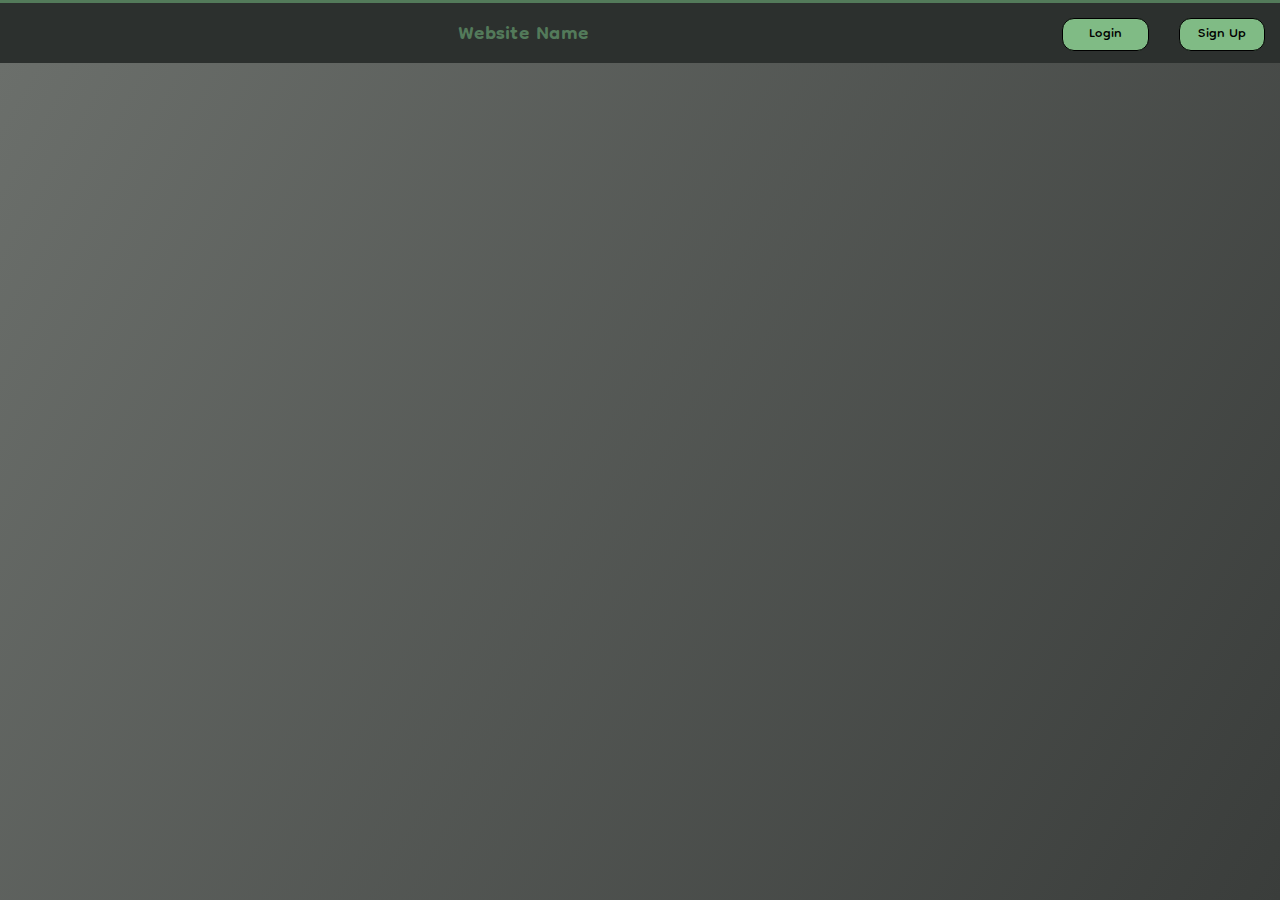
<file: index.html>
<!DOCTYPE html>
<html lang="en">
<head>
    <meta charset="UTF-8">
    <meta http-equiv="X-UA-Compatible" content="IE=edge">
    <meta name="viewport" content="width=device-width, initial-scale=1.0">
    <title>Welcome Page</title>
    <link rel="preconnect" href="https://fonts.googleapis.com">
    <link rel="preconnect" href="https://fonts.gstatic.com" crossorigin>
    <link href="https://fonts.googleapis.com/css2?family=Dongle:wght@300&display=swap" rel="stylesheet">
    <link href="style.css" rel="stylesheet">
</head>
<body>
    <div class="menu_Container">
        <div id="side_Menu" onmouseleave="closeMenu()">
            <div class="menu_Item">Word</div>
            <div class="menu_Item">Words</div>
            <div class="menu_Item">Word</div>
            <div class="menu_Item">Words</div>
        </div>
        <div id="top_Menu">
            <div id="menu_Button">
                <img src="./assets/588a64e7d06f6719692a2d11.png" width="60px" height="60px">
            </div>
            <div id="Website_Name">
                <div id="website_Title"><h1>Website Name</h1></div>
            </div>
            <div id="loginContainer">
                <a href="SignIn.html">
                    <div id="login_Btn">Login</div>
                </a>
            </div>
            <div id="signUpContainer">
                <a href="SignUp.html">
                    <div id="signup_Btn">Sign Up</div>
                </a>
            </div>
        </div>

    </div>

    <script src="script.js"></script>
</body>
</html>
</file>
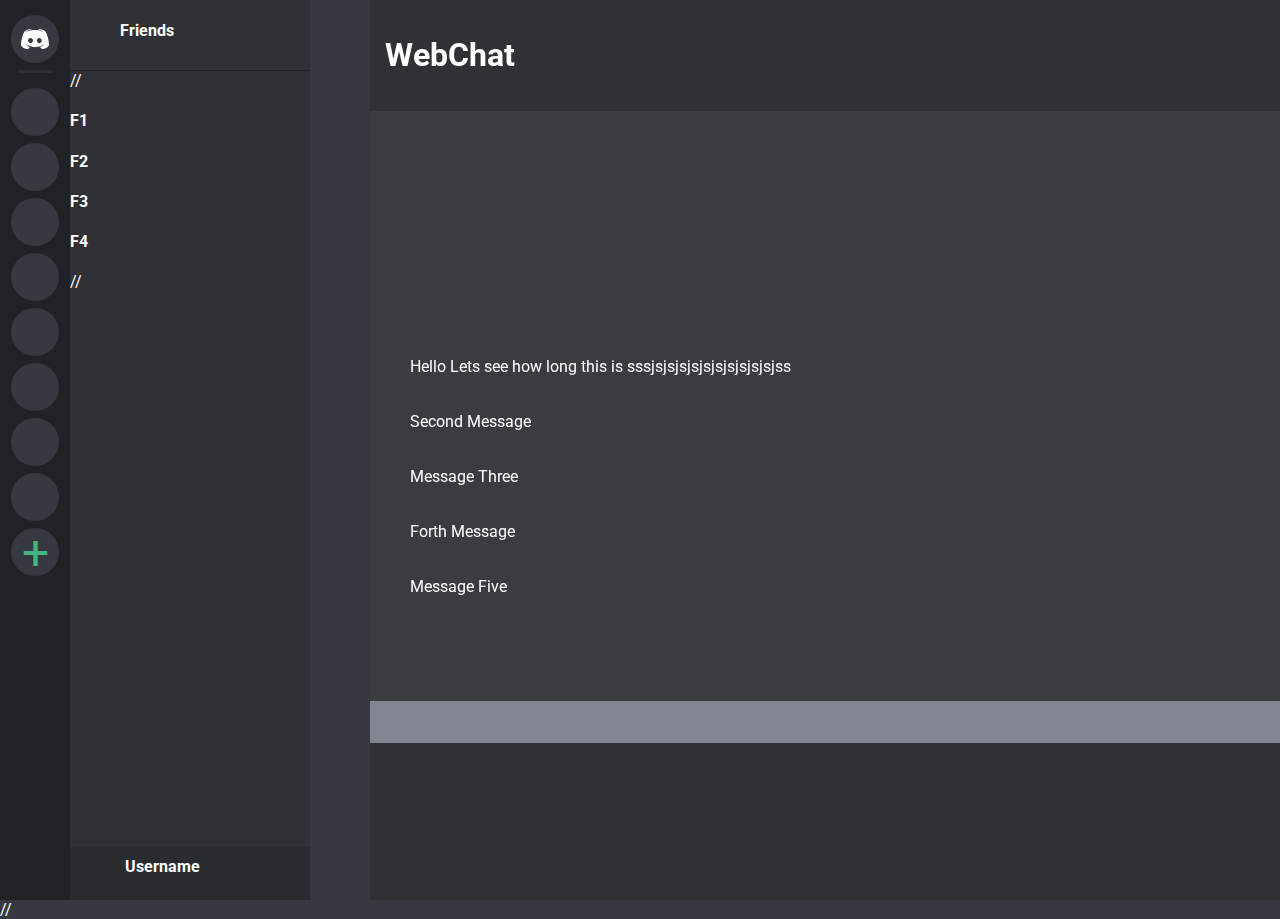
<file: chat.html>
<!DOCTYPE html>
<html lang="en">
<head>
    <meta charset="UTF-8">
    <meta http-equiv="X-UA-Compatible" content="IE=edge">
    <meta name="viewport" content="width=device-width, initial-scale=1.0">
    <title>Document</title>
    <link rel="stylesheet" href="chat.css">
</head>
<body>
    <div class="rootDiv">
        //
        <div class="side-bar">
            <div class="nav">
                <div class="guildSettings">
                    <div class="navguild">
                        <div class="guild-opener">
                            <div class="navGuildItems">
                                <h4 class="guildSelectorName">Friends</h4>
                            </div>
                        </div>
                    </div>
                </div>
            </div>
            //
            <div class="friends-list">
                <h4>F1</h4>
                <h4>F2</h4>
                <h4>F3</h4>
                <h4>F4</h4>

            </div>
            //
            <div class="userBox">
                <div class="userinfo">
                    <h4 class="username">Username</h4>
                </div>
                <div class="usermenuicons">
                    <!-- <div class="mic" id="micToggle"></div>
                    <div class="headphone" id="headphoneToggle"></div>
                    <div class="settings" id="settingsToggle"></div> -->
                </div>
            </div>
        </div>
        //
        <div class="servers">
            <div class="homebutton">
                <svg class="homeIcon" aria-hidden="false" width="28" height="20" viewBox="0 0 28 20">
                    <path fill="#FFFFFF"
                        d="M20.6644 20C20.6644 20 19.8014 18.9762 19.0822 18.0714C22.2226 17.1905 23.4212 15.2381 23.4212 15.2381C22.4384 15.881 21.5034 16.3334 20.6644 16.6429C19.4658 17.1429 18.3151 17.4762 17.1884 17.6667C14.887 18.0953 12.7774 17.9762 10.9795 17.6429C9.61301 17.381 8.43836 17 7.45548 16.6191C6.90411 16.4048 6.30479 16.1429 5.70548 15.8096C5.63356 15.7619 5.56164 15.7381 5.48973 15.6905C5.44178 15.6667 5.41781 15.6429 5.39384 15.6191C4.96233 15.381 4.7226 15.2143 4.7226 15.2143C4.7226 15.2143 5.87329 17.1191 8.91781 18.0238C8.19863 18.9286 7.31164 20 7.31164 20C2.0137 19.8333 0 16.381 0 16.381C0 8.7144 3.45205 2.50017 3.45205 2.50017C6.90411 -0.07123 10.1884 0.000197861 10.1884 0.000197861L10.4281 0.285909C6.11301 1.52399 4.12329 3.40493 4.12329 3.40493C4.12329 3.40493 4.65068 3.11921 5.53767 2.71446C8.10274 1.59542 10.1404 1.2859 10.9795 1.21447C11.1233 1.19066 11.2432 1.16685 11.387 1.16685C12.8493 0.976379 14.5034 0.92876 16.2295 1.11923C18.5068 1.38114 20.9521 2.0478 23.4452 3.40493C23.4452 3.40493 21.5514 1.61923 17.476 0.381146L17.8116 0.000197861C17.8116 0.000197861 21.0959 -0.07123 24.5479 2.50017C24.5479 2.50017 28 8.7144 28 16.381C28 16.381 25.9623 19.8333 20.6644 20ZM9.51712 8.88106C8.15068 8.88106 7.07192 10.0715 7.07192 11.5239C7.07192 12.9763 8.17466 14.1667 9.51712 14.1667C10.8836 14.1667 11.9623 12.9763 11.9623 11.5239C11.9863 10.0715 10.8836 8.88106 9.51712 8.88106ZM18.2671 8.88106C16.9007 8.88106 15.8219 10.0715 15.8219 11.5239C15.8219 12.9763 16.9247 14.1667 18.2671 14.1667C19.6336 14.1667 20.7123 12.9763 20.7123 11.5239C20.7123 10.0715 19.6336 8.88106 18.2671 8.88106Z">
                    </path>
                </svg>
            </div>
            <hr class="server-divider" />
            <div class="server active">
                <p class="servericon"></p>
                <div class="popper-boi">
                    <h4 class="popper-text">Number 1</h4>
                </div>
            </div>
            <div class="server">
                <p class="servericon"></p>
                <div class="popper-boi">
                    <h4 class="popper-text">Number 2</h4>
                </div>
            </div>
            <div class="server">
                <p class="servericon unread"></p>
                <div class="popper-boi">
                    <h4 class="popper-text">Number 3</h4>
                </div>
            </div>
            <div class="server">
                <img class="servericon">
                <div class="popper-boi">
                    <h4 class="popper-text">Number 4</h4>
                </div>
            </div>
            <div class="server">
                <img class="servericon unread">
                <div class="popper-boi">
                    <h4 class="popper-text">Number 5</h4>
                </div>
            </div>
            <div class="server">
                <img class="servericon" >
                <div class="popper-boi">
                    <h4 class="popper-text">Number 5</h4>
                </div>
            </div>
            <div class="server">
                <img class="servericon">
                <div class="popper-boi">
                    <h4 class="popper-text">Number 6</h4>
                </div>
            </div>
            <div class="server">
                <img class="servericon" >
                <div class="popper-boi">
                    <h4 class="popper-text">Number 7</h4>
                </div>
            </div>
            <div class="server invite">
                <p class="inviteButton">+</p>
            </div>
        </div>
        //
        <div class="container">
            <div class="header">
                <h1>WebChat</h1>
            </div>
            <div class="body">
                <p class="message">Hello Lets see how long this is sssjsjsjsjsjsjsjsjsjsjsjss</p>
                <p class="message user_message">Second Message</p>
                <p class="message">Message Three</p>
                <p class="message user_message">Forth Message</p>
                <p class="message">Message Five</p>
            </div>
            <div class="footer">
            <form>
                  <input type="text" name="">
                  <button><span>&#10148;</span></button>
            </form>
            </div>
        </div>

        
    </div>


    
</body>
</html>
</file>
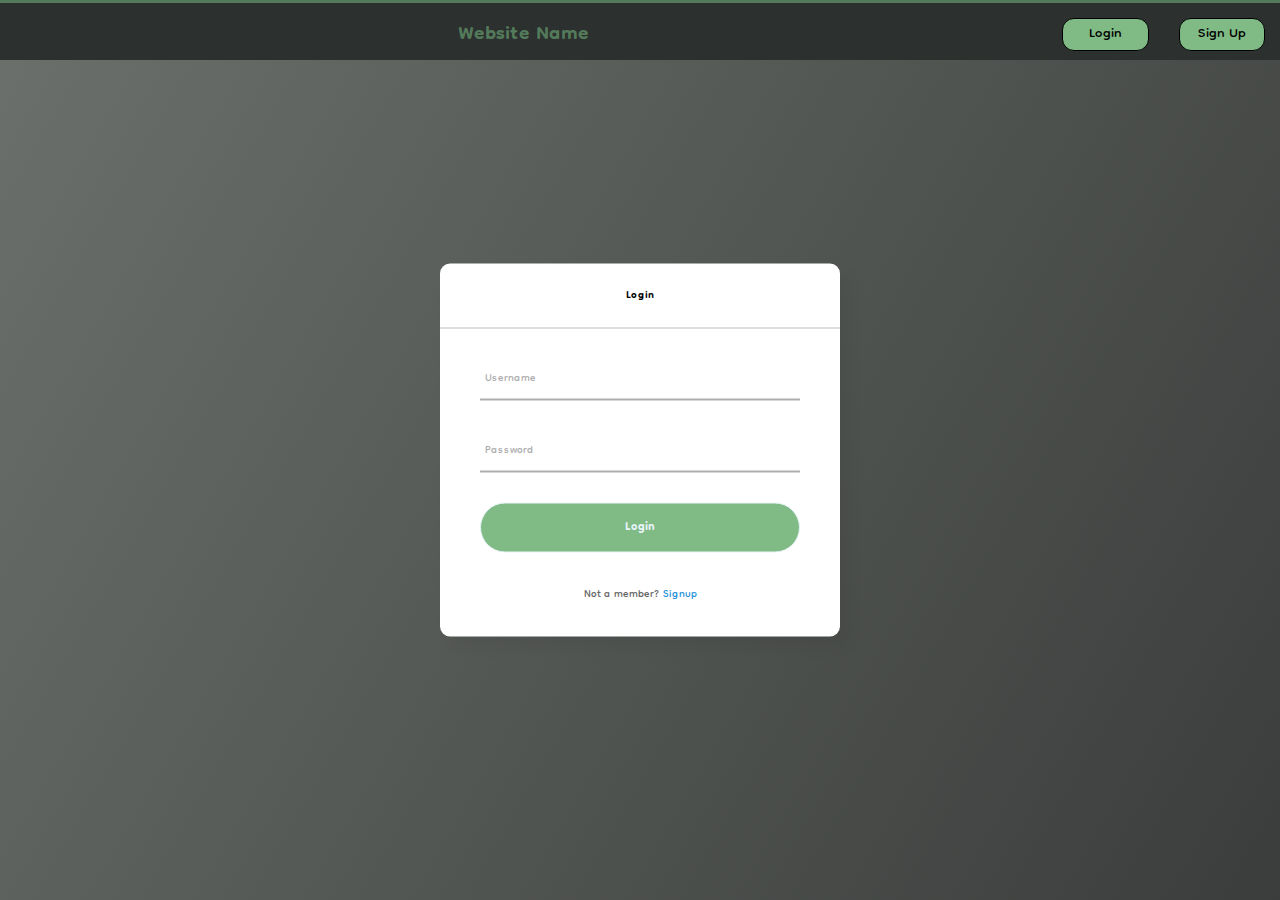
<file: SignIn.html>
<!DOCTYPE html>
<html lang="en">
<head>
    <meta charset="UTF-8">
    <meta http-equiv="X-UA-Compatible" content="IE=edge">
    <meta name="viewport" content="width=device-width, initial-scale=1.0">
    <title>Login</title>
    <title>Document</title>
    <link rel="preconnect" href="https://fonts.googleapis.com">
    <link rel="preconnect" href="https://fonts.gstatic.com" crossorigin>
    <link href="https://fonts.googleapis.com/css2?family=Dongle:wght@300&display=swap" rel="stylesheet">
    <link rel="stylesheet" href="SignIn.css">
    <link rel="stylesheet" href="style.css">
</head>
<body>
  <div class="menu_Container">
      <div id="top_Menu">
        <div id="Website_Name">
          <div>
            <div id="website_Title"><h1> <a href="index.html">Website Name</a></h1></div>
          </div>
        </div>
        <div id="loginContainer">
          <a href="SignIn.html">
            <div id="login_Btn">Login</div>
          </a>
        </div>
        <div id="signUpContainer">
          <a href="SignUp.html">
            <div id="signup_Btn">Sign Up</div>
          </a>
        </div>
      </div>
  </div>


    <div class="center">
        <h1>Login</h1>
        <form method="post">
          <div class="txt_field">
            <input type="text" required>
            <span></span>
            <label>Username</label>
          </div>
          <div class="txt_field">
            <input type="password" required>
            <span></span>
            <label>Password</label>
          </div>
          <input type="submit" value="Login">
          <div class="signup_link">
            Not a member? <a href="SignUp.html">Signup</a>
          </div>
        </form>
      </div>   
</body>
</html>
</file>
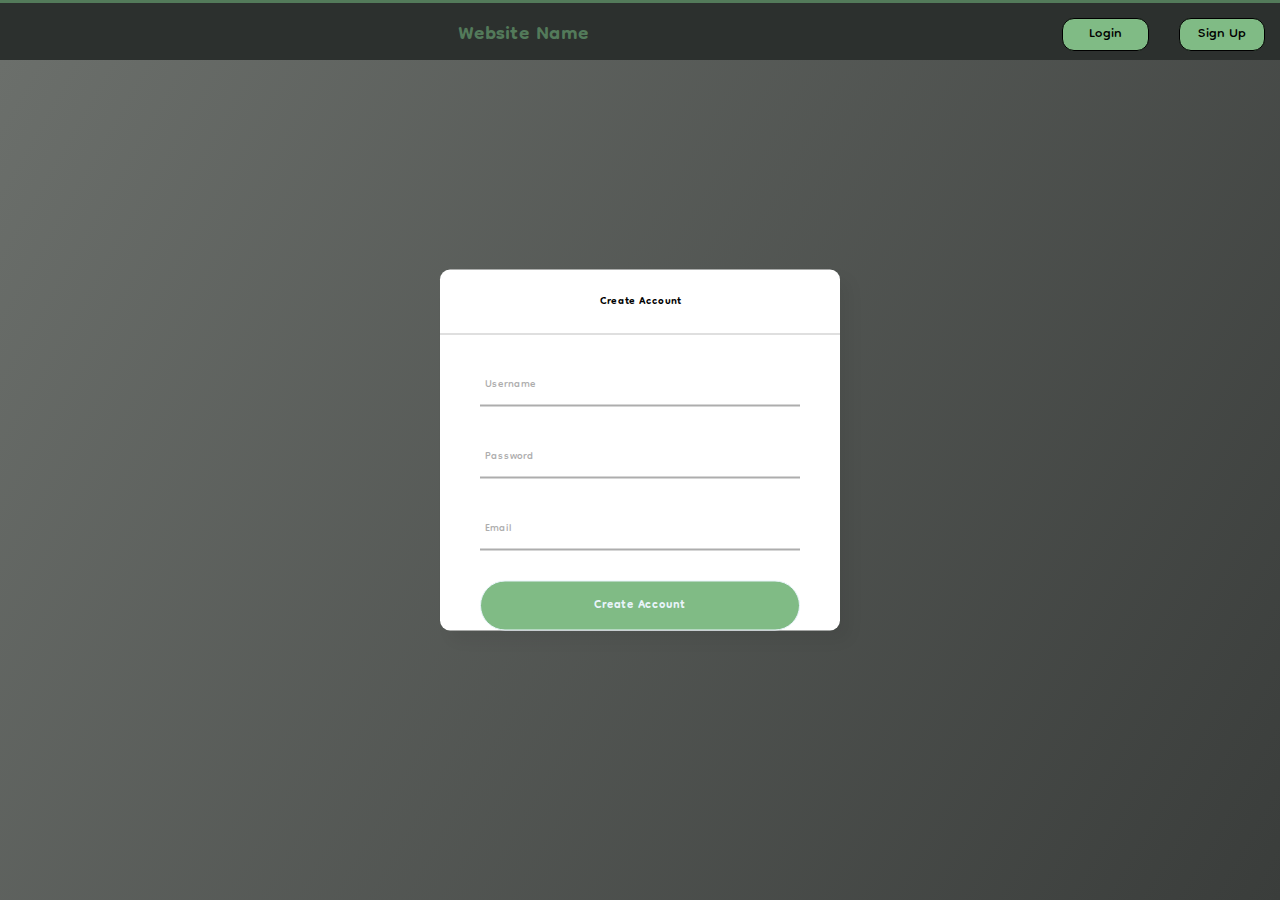
<file: SignUp.html>
<!DOCTYPE html>
<html lang="en">
<head>
    <meta charset="UTF-8">
    <meta http-equiv="X-UA-Compatible" content="IE=edge">
    <meta name="viewport" content="width=device-width, initial-scale=1.0">
    <title>Sign Up</title>
    <link rel="preconnect" href="https://fonts.googleapis.com">
    <link rel="preconnect" href="https://fonts.gstatic.com" crossorigin>
    <link href="https://fonts.googleapis.com/css2?family=Dongle:wght@300&display=swap" rel="stylesheet">
    <title>Document</title>
    <link rel="stylesheet" href="SignUp.css">
    <link rel="stylesheet" href="style.css">
</head>
<body>
  <div class="menu_Container">
    <div id="top_Menu">
      <div id="Website_Name">
        <div>
          <div id="website_Title"><h1> <a href="index.html">Website Name</a></h1></div>
        </div>
      </div>
      <div id="loginContainer">
        <a href="SignIn.html">
          <div id="login_Btn">Login</div>
        </a>
      </div>
      <div id="signUpContainer">
        <a href="SignUp.html">
        <div id="signup_Btn">Sign Up</div>
        </a>
      </div>
    </div>
</div>


    <div class="center">
        <h1>Create Account</h1>
        <form method="post">
          <div class="txt_field">
            <input type="text" required>
            <span></span>
            <label>Username</label>
          </div>
          <div class="txt_field">
            <input type="password" required>
            <span></span>
            <label>Password</label>
          </div>
          <div class="txt_field">
            <input type="password" required>
            <span></span>
            <label>Email</label>
          </div>
          <input type="submit" value="Create Account">
        </form>
      </div> 
</body>
</html>
</file>
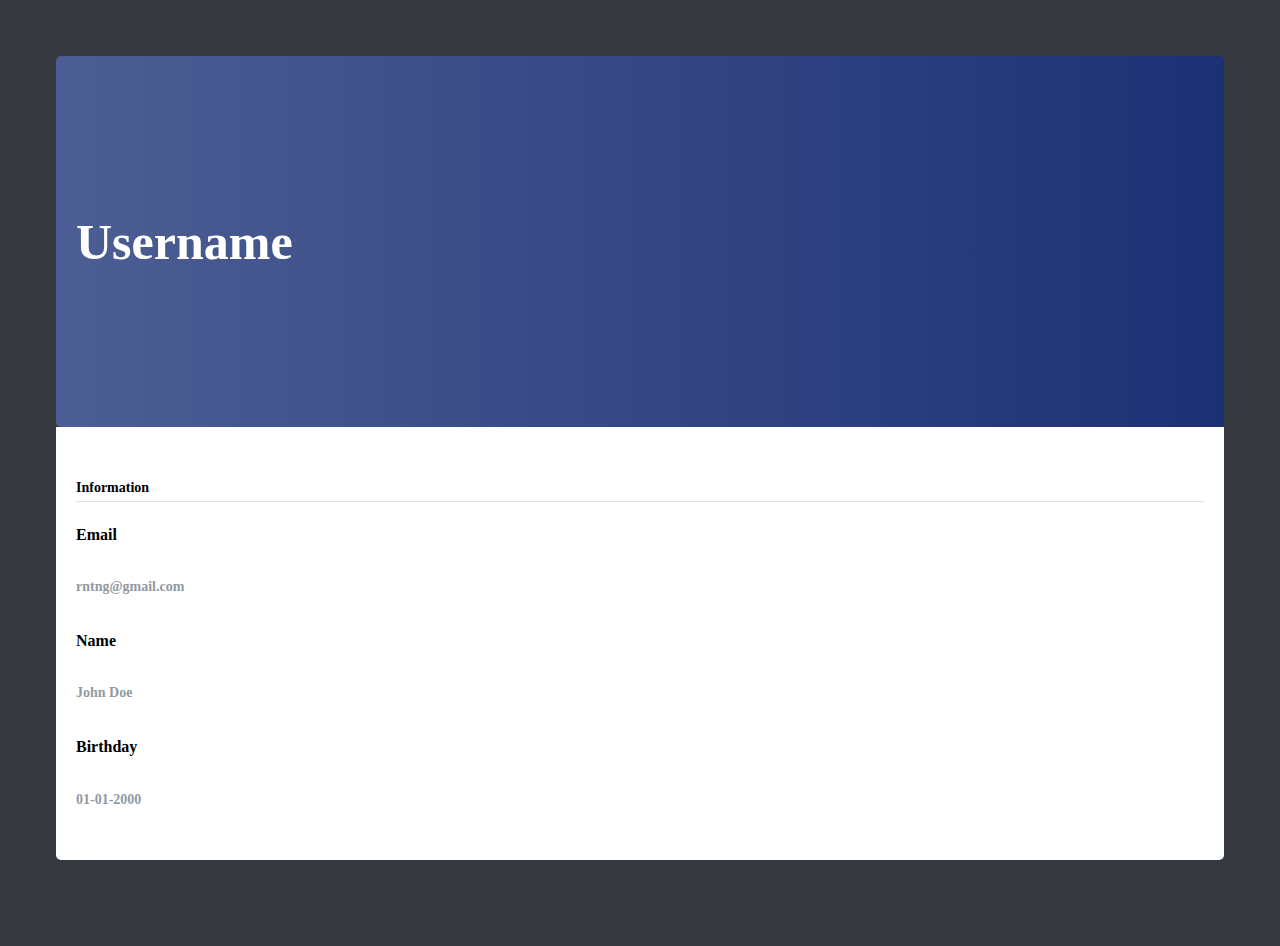
<file: userinfo2.html>
<!DOCTYPE html>
<html lang="en">
<head>
    <meta charset="UTF-8">
    <meta http-equiv="X-UA-Compatible" content="IE=edge">
    <meta name="viewport" content="width=device-width, initial-scale=1.0">
    <link rel="stylesheet" href="userinfo2.css">
    <title>Document</title>
</head>
<body>
    <div class="page-content page-container" id="page-content">
        <div class="padding">
            <div class="row container d-flex justify-content-center">
                <div class="col-xl-6 col-md-12">
                    <div class="card user-card-full">
                        <div class="row m-l-0 m-r-0">
                            <div class="col-sm-4 bg-c-lite-green user-profile">
                                <div class="card-block text-center text-white">
                                    <!-- <div class="m-b-25"> <img src="https://img.icons8.com/bubbles/100/000000/user.png" class="img-radius" alt="User-Profile-Image"> </div> -->
                                    <h6 class="white-text">Username</h6>
                                    <!-- <p class="white-text">Web Designer</p> <i class=" mdi mdi-square-edit-outline feather icon-edit m-t-10 f-16"></i> -->
                                </div>
                            </div>
                            <div class="col-sm-8">
                                <div class="card-block">
                                    <h6 class="m-b-20 p-b-5 b-b-default f-w-600">Information</h6>
                                    <div class="row">
                                        <div class="col-sm-6">
                                            <p class="m-b-10 f-w-600">Email</p>
                                            <h6 class="text-muted f-w-400">rntng@gmail.com</h6>
                                        </div>
                                        <div class="col-sm-6">
                                            <p class="m-b-10 f-w-600">Name</p>
                                            <h6 class="text-muted f-w-400">John Doe</h6>
                                        </div>
                                        <div class="col-sm-6">
                                            <p class="m-b-10 f-w-600">Birthday</p>
                                            <h6 class="text-muted f-w-400">01-01-2000</h6>
                                        </div>
                                    </div>
                                    <!-- <h6 class="m-b-20 m-t-40 p-b-5 b-b-default f-w-600">Projects</h6>
                                    <div class="row">
                                        <div class="col-sm-6">
                                            <p class="m-b-10 f-w-600">Recent</p>
                                            <h6 class="text-muted f-w-400">Sam Disuja</h6>
                                        </div>
                                        <div class="col-sm-6">
                                            <p class="m-b-10 f-w-600">Most Viewed</p>
                                            <h6 class="text-muted f-w-400">Dinoter husainm</h6>
                                        </div>
                                    </div> -->
                                    <!-- <ul class="social-link list-unstyled m-t-40 m-b-10">
                                        <li><a href="#!" data-toggle="tooltip" data-placement="bottom" title="" data-original-title="facebook" data-abc="true"><i class="mdi mdi-facebook feather icon-facebook facebook" aria-hidden="true"></i></a></li>
                                        <li><a href="#!" data-toggle="tooltip" data-placement="bottom" title="" data-original-title="twitter" data-abc="true"><i class="mdi mdi-twitter feather icon-twitter twitter" aria-hidden="true"></i></a></li>
                                        <li><a href="#!" data-toggle="tooltip" data-placement="bottom" title="" data-original-title="instagram" data-abc="true"><i class="mdi mdi-instagram feather icon-instagram instagram" aria-hidden="true"></i></a></li>
                                    </ul> -->
                                </div>
                            </div>
                        </div>
                    </div>
                </div>
            </div>
        </div>
    </div>
</body>
</html>
</file>
<file: style.css>
* {
    margin: 0;
    padding: 0;
    border: 0;
    outline: 0;
    font-size: 100%;
    vertical-align: baseline;
    background: transparent;
    font-family: 'Dongle', sans-serif;
}


body{
    margin: 0;
    background: linear-gradient(120deg,#6C706C,#3A3D3B);
    height: 100vh;
}
#top_Menu{
    position: fixed;
    border-top: 3px solid #537A5A;
    flex: 1;
    background-color: #2C302E;
    top: 0;
    width: 100%;
    height:60px;
    display: flex;
    flex-direction: row;
    text-align: center;
}
#menu_Button{
    width: 60px;
    height: 60px;
}
#menu_Button:hover{
    cursor: pointer;
}
#side_Menu{
    display: none;
    z-index: 1;
    flex: .18;
    flex-direction: column;
    float: left;
    top: 0;
    left: 0;
    height: 100vh;
    justify-content: space-around;
    background-color: #77AE7C;
}
.menu_Container{
    display: flex;
    flex-direction: row;
}
.menu_Item{
    flex: 1;
    text-align: center;

    border-radius: 2px;
    background-color: #77AE7C;

}
.menu_Item:hover{
    background-color: #9AE19D;
    cursor: pointer;
}
#Website_Name{
    flex: 14;
}
#loginContainer{
    flex: 1;
    text-align: center;
}
#signUpContainer{
    flex: 1;
    text-align: center;
}
#login_Btn{
    background-color: #80BB85;
    font-size: 21px;
    margin: 15px;
    text-align: center;
    border: black solid 1px;
    border-radius: 12px;
}
#signup_Btn{
    background-color: #80BB85;
    font-size: 21px;
    margin: 15px;
    text-align: center;
    border: black solid 1px;
    border-radius: 12px;
}
#signup_Btn:hover{
    background-color: #89C88D;
    cursor: pointer;
}
#login_Btn:hover{
    background-color: #89C88D;
    cursor: pointer;
}

#website_Title{
    text-align: center;
    padding: 10px;
    color: #537A5A;
    font-size: 30px !important;
}
a{
    color: inherit;
    text-decoration: none;
}
h1{
    text-align: center;
}
@media screen and (max-width: 1310px) {
    #menu_Button{
        display: none;
    }
    #Website_Name{
        flex: 9;
    }
    
}

@media screen and (max-width: 870px) {
    #Website_Name{
        flex: 3;
    }
}

@media screen and (max-width: 390px) {
    #Website_Name{
        flex: 2;
    }
}
</file>
<file: chat.css>
@import url('https://fonts.googleapis.com/css2?family=Roboto:wght@300&display=swap');

:root {
    --dark-bg: #36393f;
    --dark-server-list: #202225;
    --server-divider: #2d2f32;
    --blurple: #7289da;
    --dark-blurple: #4d5e94;
    --green: #43b581;
    --dark-primary: #2f3136;
    --text-gray: #dcddde;
    --user-box: #292B2F;
    --iconColor: #b9bbbe;
    --red: #dd4444;
}

body {
    margin: 0;
    padding: 0;
    background-color: var(--dark-bg);
    color: #FFFFFF;
    font-family: 'Roboto', sans-serif;
}

.rootDiv {
    display: grid;
    grid-template-columns: 0px 70px 300px;
    grid-template-rows: auto;
}

.servers {
    grid-column-start: 1;
    grid-column-end: 2;
    grid-row-start: row1-start;
    grid-row-end: 3;
    position: absolute;
    width: 70px;
    height: 100%;
    background-color: var(--dark-server-list);
    overflow-y: auto;
    scrollbar-width: 0px;
    display: flex;
    align-items: center;
    flex-direction: column;
    user-select: none;
}

.servers::-webkit-scrollbar, .nav::-webkit-scrollbar {
    width: 0px;
}

.homebutton {
    position: relative;
    background-color: var(--dark-bg);
    color: #FFFFFF;
    border-radius: 50%;
    text-align: center;
    height: 48px;
    width: 48px;
    display: flex;
    align-items: center;
    justify-content: center;
    margin-top: 15px;
    cursor: pointer;
    transition: 0.2s;
}

.server {
    position: relative;
    background-color: var(--dark-bg);
    color: #FFFFFF;
    border-radius: 50%;
    text-align: center;
    height: 48px;
    width: 48px;
    display: flex;
    align-items: center;
    justify-content: center;
    margin-top: 7px;
    cursor: pointer;
    transition: 0.2s;
}
/* 
 .server img {
    height: 48px;
    width: 48px;
    border-radius: 50%;
    text-align: center;
    transition: 0.2s;
    user-select: none;
}  */

.invite {
    color: var(--green) !important;
    font-size: 48px;
}

.invite:hover {
    color: #FFFFFF !important;
    background-color: var(--green) !important;
}

.server-active, .server:hover {
    background-color: var(--blurple);
    border-radius: 30%;
    transition: 0.3s;
}

/* .server img:hover {
    border-radius: 30%;
    transition: 0.3s;
} */

.homebutton:hover {
    background-color: var(--blurple);
    border-radius: 30%;
    transition: 0.3s;
}

.server-divider {
    margin-top: 7px;
    width: 50%;
    background-color: var(--server-divider);
    height: 3px;
    border: none;
    border-radius: 15px;
}

.side-bar {
    grid-column-start: 3;
    grid-column-end: 4;
    grid-row-start: 1;
    grid-row-end: 1;
    position: relative;
    float:right;
    width: 80%;
    height: 100vh;
    background-color: var(--dark-primary);
}
.nav {
    overflow-y: auto;
}

.navGuildItems {
    display: flex;
    justify-content: space-between;
}

.guild-opener {
    height: 30px;
    margin-left: 50px;
    margin-bottom: 40px;
}

.navguild {
    border-bottom: 1px solid var(--dark-server-list);
}

.guildDropdown {
    margin-right: 43px;
}
.userBox {
    position: absolute;
    bottom: 0;
    background-color: var(--user-box);
    width: 100%;
    height: 53px;
    margin-bottom: 0;
    display: flex;
}

.userAvatar {
    position: absolute;
    height: 40px;
    width: 40px;
    margin: 5px;
    border-radius: 50%;
    cursor: pointer;
    user-select: none;
}

.userAvatar:hover {
    background-color: #000000;
    opacity: 0.8;
}

.userinfo {
    margin-left: 55px;
    margin-top: 10px;
    cursor: pointer;
}

.username {
    display: block !important;
    margin: 0;
    font-weight: bolder;
}

/* .discriminator {
    display: block !important;
    margin: 0;
    font-weight: lighter;
    color: var(--text-gray);
} */

.guildSelectorName {
    user-select: none;
    cursor: pointer;
}

.usermenuicons {
    display: flex;
    margin: auto;
    justify-content: center;
    align-items: center;
}

/* .mic, .headphone, .settings {
    padding: 3px;
    user-select: none;
    cursor: pointer;
}

.mic svg, .headphone svg, .settings svg {
    height: 20px;
    width: 20px;
    fill: var(--iconColor);
}

.mic:hover, .headphone:hover, .settings:hover {
    background-color: var(--dark-bg);
} */

.icon-strikethrough {
    fill: var(--red);
}

.popper-boi:hover{
    opacity: 1;

} 
 
.popper-boi{
     opacity: 0; 
} 


.container{
     grid-column-start: 4; 
     grid-column-end: 6; 
     grid-row-start: 1; 
     grid-row-end: 1; 
     position: relative;
     /* float:right; */
     width: 100%;
     height: 100%;
    background-color: #2F3235;
}
.header h1{
    color: white;
    padding: 15px;
    }
    .body{
    flex: 1;
    color:black;
    background-color:#3A3D3F;
    width: 1085px;
    height: 150px;
    overflow-x: hidden;
    overflow-y: auto;
    padding: 220px 30px;
    }
    .message{
    padding: 10px;
    color: white;
    width: fit-content;
    border-radius: 10px;
    margin-bottom: 15px;
    text-align:left; 
    }
    .user_message{
    color: white;
    }
    .footer form{
    display: flex;
    }
    form input{
    flex: 1;
    height: 40px;
    border: none;
    outline: none;
    padding-left: 5px;
    font-size: 16px;
    background-color:#81858f;
    color:#fcfcfc;
    }
    form button{
    width: 100px;
    font-size: 18px;
    border: none;
    outline: none;
    background-color: #515355;
    color: white;
    cursor: pointer;
    }
    form button:hover{
       background-color:#46484A;
       transition: 0.2s ease;
    }
</file>
<file: SignIn.css>
/* @import url('https://fonts.googleapis.com/css2?family=Noto+Sans:wght@700&family=Poppins:wght@400;500;600&display=swap'); */
*{
  margin: 0;
  padding: 0;
  box-sizing: border-box;
  /* font-family: "Poppins", sans-serif; */
}
.wrapper{
    width:1170px;
    margin:auto;
}

body{
  margin: 0;
  padding: 0;
  background: linear-gradient(120deg,#141e30, #243b55);
  height: 100vh;
  overflow: hidden;
}
.center{
  position: absolute;
  top: 50%;
  left: 50%;
  transform: translate(-50%, -50%);
  width: 400px;
  background: white;
  border-radius: 10px;
  box-shadow: 10px 10px 15px rgba(0,0,0,0.05);
}
.center h1{
  text-align: center;
  padding: 20px 0;
  border-bottom: 1px solid silver;
}
.center form{
  padding: 0 40px;
  box-sizing: border-box;
}
form .txt_field{
  position: relative;
  border-bottom: 2px solid #adadad;
  margin: 30px 0;
}
.txt_field input{
  width: 100%;
  padding: 0 5px;
  height: 40px;
  font-size: 16px;
  border: none;
  background: none;
  outline: none;
}
.txt_field label{
  position: absolute;
  top: 50%;
  left: 5px;
  color: #adadad;
  transform: translateY(-50%);
  font-size: 16px;
  pointer-events: none;
  transition: .5s;
}
.txt_field span::before{
  content: '';
  position: absolute;
  top: 40px;
  left: 0;
  width: 0%;
  height: 2px;
  background: #2691d9;
  transition: .5s;
}
.txt_field input:focus ~ label,
.txt_field input:valid ~ label{
  top: -5px;
  color: #2691d9;
}
.txt_field input:focus ~ span::before,
.txt_field input:valid ~ span::before{
  width: 100%;
}
.pass{
  margin: -5px 0 20px 5px;
  color: #a6a6a6;
  cursor: pointer;
}
.pass:hover{
  text-decoration: underline;
}
input[type="submit"]{
  width: 100%;
  height: 50px;
  border: 1px solid;
  background: #80BB85;
  border-radius: 25px;
  font-size: 18px;
  color: #e9f4fb;
  font-weight: 700;
  cursor: pointer;
  outline: none;
}
input[type="submit"]:hover{
  border-color: #80BB85;
  transition: .5s;
}
.signup_link{
  margin: 30px 0;
  text-align: center;
  font-size: 16px;
  color: #666666;
}
.signup_link a{
  color: #2691d9;
  text-decoration: none;
}
.signup_link a:hover{
  text-decoration: underline;
}

  
  .logo img{
    width:100px;
    float:left;
    height:auto;
  }
</file>
<file: SignUp.css>
/* @import url('https://fonts.googleapis.com/css2?family=Noto+Sans:wght@700&family=Poppins:wght@400;500;600&display=swap'); */
*{
  margin: 0;
  padding: 0;
  box-sizing: border-box;
  /* font-family: "Poppins", sans-serif; */
}
.wrapper{
    width:1170px;
    margin:auto;
}

body{
  margin: 0;
  padding: 0;
  background: linear-gradient(120deg,#141e30, #243b55);
  height: 100vh;
  overflow: hidden;
}
.center{
  position: absolute;
  top: 50%;
  left: 50%;
  transform: translate(-50%, -50%);
  width: 400px;
  background: white;
  border-radius: 10px;
  box-shadow: 10px 10px 15px rgba(0,0,0,0.05);
}
.center h1{
  text-align: center;
  padding: 20px 0;
  border-bottom: 1px solid silver;
}
.center form{
  padding: 0 40px;
  box-sizing: border-box;
}
form .txt_field{
  position: relative;
  border-bottom: 2px solid #adadad;
  margin: 30px 0;
}
.txt_field input{
  width: 100%;
  padding: 0 5px;
  height: 40px;
  font-size: 16px;
  border: none;
  background: none;
  outline: none;
}
.txt_field label{
  position: absolute;
  top: 50%;
  left: 5px;
  color: #adadad;
  transform: translateY(-50%);
  font-size: 16px;
  pointer-events: none;
  transition: .5s;
}
.txt_field span::before{
  content: '';
  position: absolute;
  top: 40px;
  left: 0;
  width: 0%;
  height: 2px;
  background: #2691d9;
  transition: .5s;
}
.txt_field input:focus ~ label,
.txt_field input:valid ~ label{
  top: -5px;
  color: #2691d9;
}
.txt_field input:focus ~ span::before,
.txt_field input:valid ~ span::before{
  width: 100%;
}
.pass{
  margin: -5px 0 20px 5px;
  color: #a6a6a6;
  cursor: pointer;
}
.pass:hover{
  text-decoration: underline;
}
input[type="submit"]{
  width: 100%;
  height: 50px;
  border: 1px solid;
  background: #80BB85;
  border-radius: 25px;
  font-size: 18px;
  color: #e9f4fb;
  font-weight: 700;
  cursor: pointer;
  outline: none;
}
input[type="submit"]:hover{
  border-color: #80BB85;
  transition: .5s;
}
.signup_link{
  margin: 30px 0;
  text-align: center;
  font-size: 16px;
  color: #666666;
}
.signup_link a{
  color: #2691d9;
  text-decoration: none;
}
.signup_link a:hover{
  text-decoration: underline;
}

.nav-area{
    float:right;
    list-style:none;
    margin-top: 30px;
  }
  
  .nav-area li{
    display: inline-block;
  }
  
  .nav-area li a{
    color: #fff;
    text-decoration: none;
    padding:5px 20px;
    font-family:poppins;
    font-size: 16px;
  }
  
  .nav-area li a:hover{
    background: #fff;
    color:#333;
  }
  
  .logo img{
    width:100px;
    float:left;
    height:auto;
  }
</file>
<file: userinfo2.css>
body {
    background-color: #36393f;
}

.padding {
    padding: 3rem !important
}

.user-card-full {
    overflow: hidden
}

.card {
    border-radius: 5px;
    -webkit-box-shadow: 0 1px 20px 0 rgba(69, 90, 100, 0.08);
    box-shadow: 0 1px 20px 0 rgba(69, 90, 100, 0.08);
    border: none;
    margin-bottom: 30px
}

.m-r-0 {
    margin-right: 0px
}

.m-l-0 {
    margin-left: 0px
}

.user-card-full .user-profile {
    border-radius: 5px 0 0 5px
}

.bg-c-lite-green {
    background: -webkit-gradient(linear, left top, right top, from(#f29263), to(#ee5a6f));
    background: linear-gradient(to right, #4d5e94, #1c3074)
}

.user-profile {
    padding: 20px 0
}

.card-block {
    padding: 1.25rem;
    /* background-color: #fff; */
}

.m-b-25 {
    margin-bottom: 25px
}

.img-radius {
    border-radius: 5px
}

h6 {
    font-size: 14px
}

.card .card-block p {
    line-height: 25px
}

@media only screen and (min-width: 1400px) {
    p {
        font-size: 14px
    }
}

.card-block {
    padding: 1.25rem
}

.b-b-default {
    border-bottom: 1px solid #e0e0e0
}

.m-b-20 {
    margin-bottom: 20px
}

.p-b-5 {
    padding-bottom: 5px !important
}

.card .card-block p {
    line-height: 25px
}

.m-b-10 {
    margin-bottom: 10px
}

.text-muted {
    color: #919aa3 !important
}

.b-b-default {
    border-bottom: 1px solid #e0e0e0
}

.f-w-600 {
    font-weight: 600
}

.m-b-20 {
    margin-bottom: 20px
}

.m-t-40 {
    margin-top: 20px
}

.p-b-5 {
    padding-bottom: 5px !important
}

.m-b-10 {
    margin-bottom: 10px
}

.m-t-40 {
    margin-top: 20px
}

.user-card-full .social-link li {
    display: inline-block
}

.user-card-full .social-link li a {
    font-size: 20px;
    margin: 0 10px 0 0;
    -webkit-transition: all 0.3s ease-in-out;
    transition: all 0.3s ease-in-out
}

.col-sm-8
{
    background-color: white;
}

.white-text
{
    color: white;
    font-size: 50px;
}
</file>
